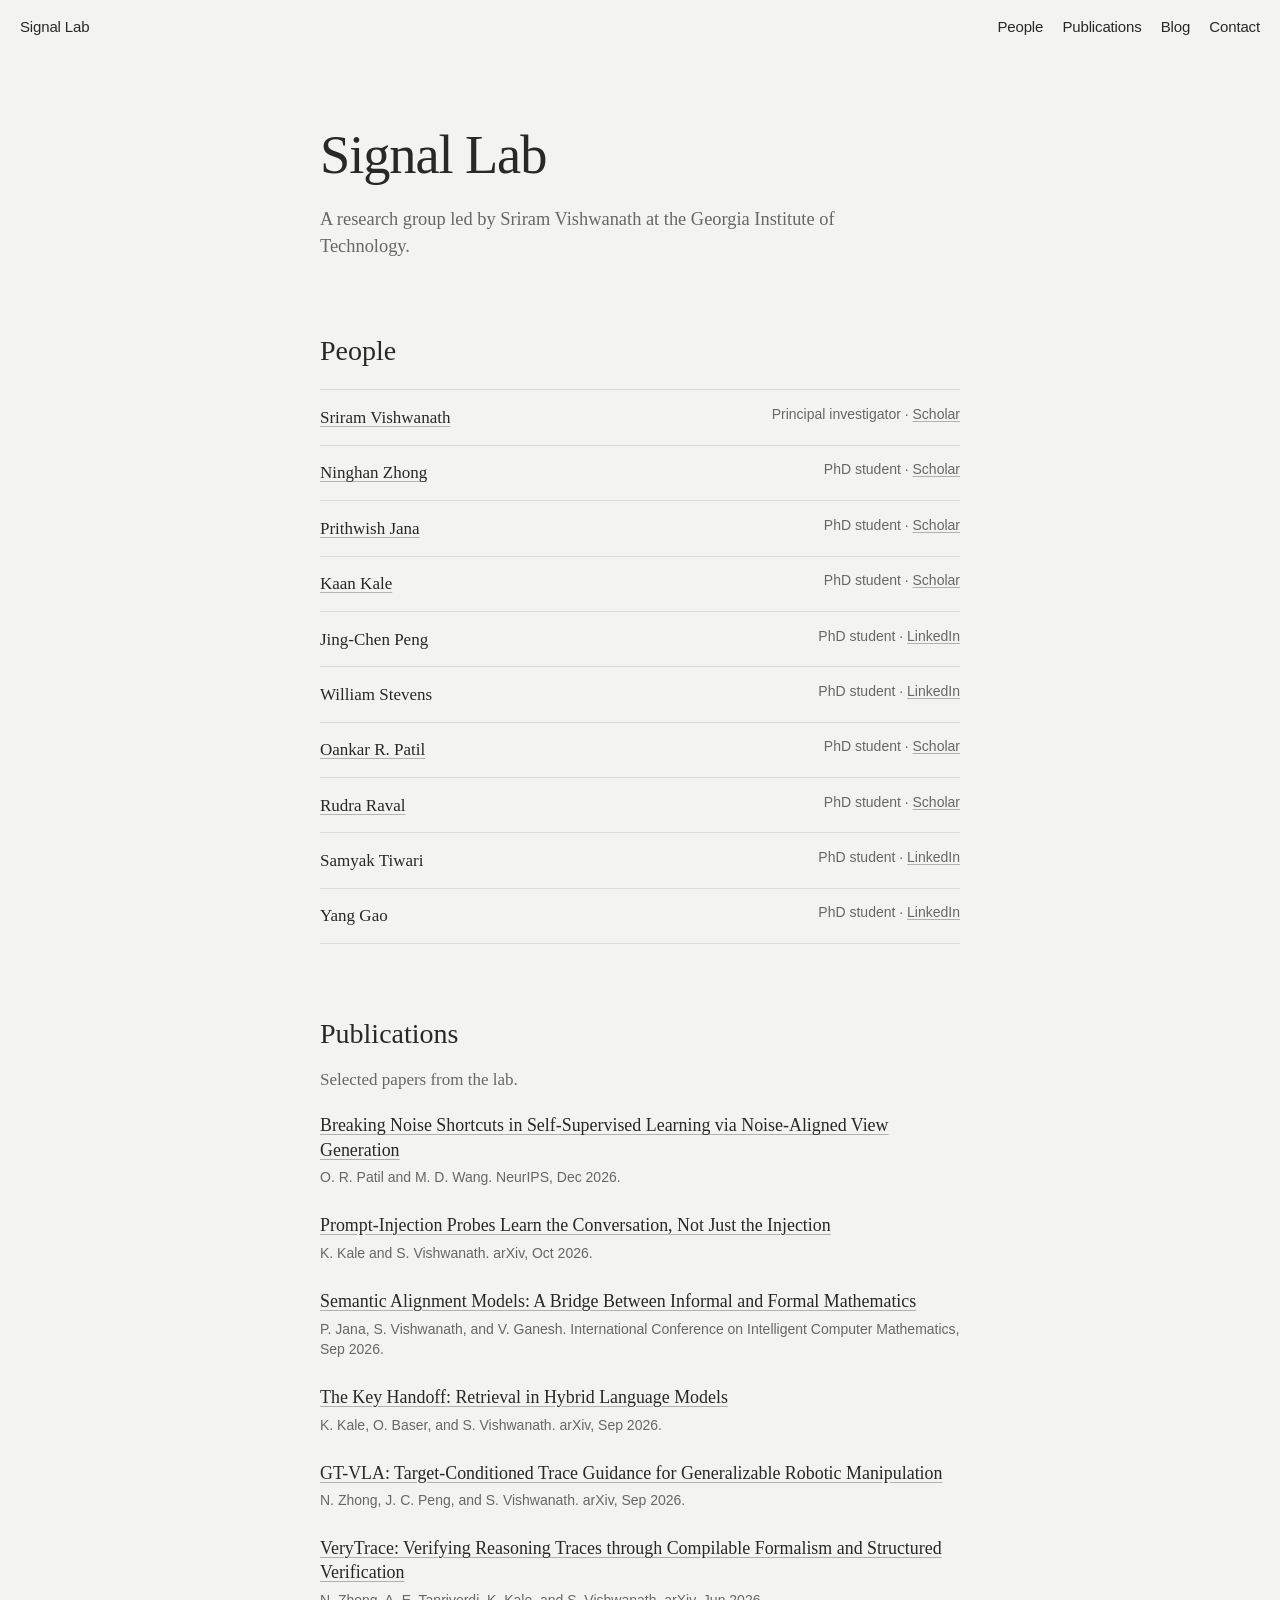
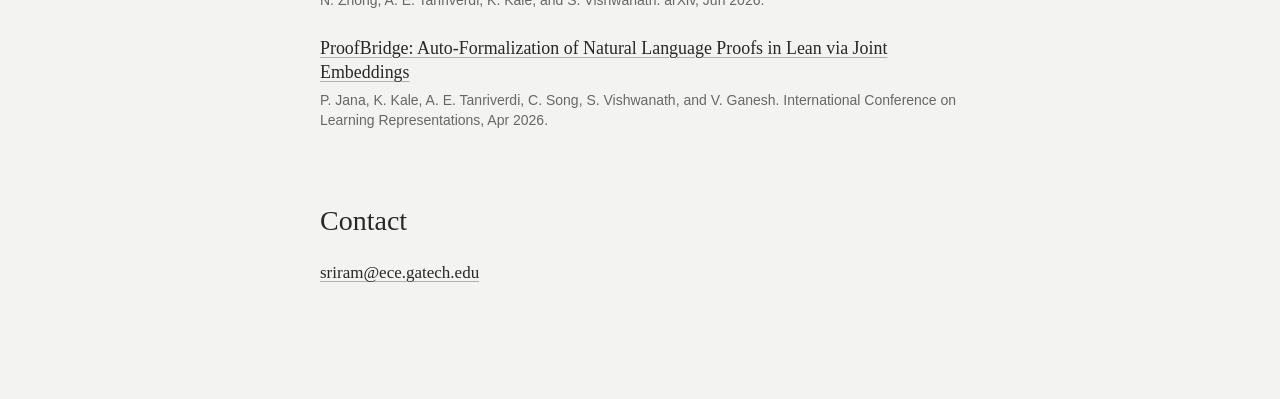
<file: index.html>
<!DOCTYPE html>
<html lang="en">
<head>
  <meta charset="utf-8">
  <meta name="viewport" content="width=device-width, initial-scale=1">
  <title>Signal Lab</title>
  <meta name="description" content="Signal Lab, led by Sriram Vishwanath at Georgia Tech.">
  <link rel="stylesheet" href="styles.css?v=2">
</head>
<body>
  <header>
    <a class="mark" href="#top">Signal Lab</a>
    <nav aria-label="Primary">
      <a href="#people">People</a>
      <a href="#publications">Publications</a>
      <a href="blog/">Blog</a>
      <a href="#contact">Contact</a>
    </nav>
  </header>

  <main id="top">
    <h1>Signal Lab</h1>
    <p class="lede">A research group led by Sriram Vishwanath at the Georgia Institute of Technology.</p>

    <section id="people">
      <h2>People</h2>
      <ul class="people">
        <li>
          <a class="name" href="https://ece.gatech.edu/directory/sriram-vishwanath">Sriram Vishwanath</a>
          <span class="meta">Principal investigator · <a href="https://scholar.google.com/citations?user=SOB-2hQAAAAJ&amp;hl=en">Scholar</a></span>
        </li>
        <li>
          <a class="name" href="https://ivaniz.github.io/">Ninghan Zhong</a>
          <span class="meta">PhD student · <a href="https://scholar.google.com/citations?user=8zyHdjoAAAAJ&amp;hl=en">Scholar</a></span>
        </li>
        <li>
          <a class="name" href="https://jprithwish.github.io/">Prithwish Jana</a>
          <span class="meta">PhD student · <a href="https://scholar.google.com/citations?user=CAd9KDQAAAAJ&amp;hl=en">Scholar</a></span>
        </li>
        <li>
          <a class="name" href="https://kaan-kale.github.io/">Kaan Kale</a>
          <span class="meta">PhD student · <a href="https://scholar.google.com/citations?user=oGQHjioAAAAJ&amp;hl=en">Scholar</a></span>
        </li>
        <li>
          <span class="name">Jing-Chen Peng</span>
          <span class="meta">PhD student · <a href="https://www.linkedin.com/in/jing-chen-peng-711710169/">LinkedIn</a></span>
        </li>
        <li>
          <span class="name">William Stevens</span>
          <span class="meta">PhD student · <a href="https://www.linkedin.com/in/william-h-stevens/">LinkedIn</a></span>
        </li>
        <li>
          <a class="name" href="https://opatil31.github.io/">Oankar R. Patil</a>
          <span class="meta">PhD student · <a href="https://scholar.google.com/citations?user=KTRg3uEAAAAJ&amp;hl=en">Scholar</a></span>
        </li>
        <li>
          <a class="name" href="https://rudraravl.github.io/">Rudra Raval</a>
          <span class="meta">PhD student · <a href="https://scholar.google.com/citations?user=q7WLjHUAAAAJ&amp;hl=en">Scholar</a></span>
        </li>
        <li>
          <span class="name">Samyak Tiwari</span>
          <span class="meta">PhD student · <a href="https://www.linkedin.com/in/tiwari081/">LinkedIn</a></span>
        </li>
        <li>
          <span class="name">Yang Gao</span>
          <span class="meta">PhD student · <a href="https://www.linkedin.com/in/yang-gao-40573a159/">LinkedIn</a></span>
        </li>
      </ul>
    </section>

    <section id="publications">
      <h2>Publications</h2>
      <p class="note">Selected papers from the lab.</p>
      <ul class="papers">
        <li>
          <a href="https://opatil31.github.io/assets/papers/seana-neurips-2026.pdf">Breaking Noise Shortcuts in Self-Supervised Learning via Noise-Aligned View Generation</a>
          <p>O. R. Patil and M. D. Wang. NeurIPS, Dec 2026.</p>
        </li>
        <li>
          <a href="https://arxiv.org/abs/2610.18408">Prompt-Injection Probes Learn the Conversation, Not Just the Injection</a>
          <p>K. Kale and S. Vishwanath. arXiv, Oct 2026.</p>
        </li>
        <li>
          <a href="https://link.springer.com/chapter/10.1007/978-3-032-38214-6_1">Semantic Alignment Models: A Bridge Between Informal and Formal Mathematics</a>
          <p>P. Jana, S. Vishwanath, and V. Ganesh. International Conference on Intelligent Computer Mathematics, Sep 2026.</p>
        </li>
        <li>
          <a href="https://arxiv.org/abs/2609.32942">The Key Handoff: Retrieval in Hybrid Language Models</a>
          <p>K. Kale, O. Baser, and S. Vishwanath. arXiv, Sep 2026.</p>
        </li>
        <li>
          <a href="https://arxiv.org/abs/2609.31904">GT-VLA: Target-Conditioned Trace Guidance for Generalizable Robotic Manipulation</a>
          <p>N. Zhong, J. C. Peng, and S. Vishwanath. arXiv, Sep 2026.</p>
        </li>
        <li>
          <a href="https://arxiv.org/abs/2606.24124">VeryTrace: Verifying Reasoning Traces through Compilable Formalism and Structured Verification</a>
          <p>N. Zhong, A. E. Tanriverdi, K. Kale, and S. Vishwanath. arXiv, Jun 2026.</p>
        </li>
        <li>
          <a href="https://proceedings.iclr.cc/paper_files/paper/2026/hash/16f5b8d916f13534d11c50adf60914e4-Abstract-Conference.html">ProofBridge: Auto-Formalization of Natural Language Proofs in Lean via Joint Embeddings</a>
          <p>P. Jana, K. Kale, A. E. Tanriverdi, C. Song, S. Vishwanath, and V. Ganesh. International Conference on Learning Representations, Apr 2026.</p>
        </li>
      </ul>
    </section>

    <section id="contact">
      <h2>Contact</h2>
      <p><a href="mailto:sriram@ece.gatech.edu">sriram@ece.gatech.edu</a></p>
    </section>
  </main>
</body>
</html>
</file>
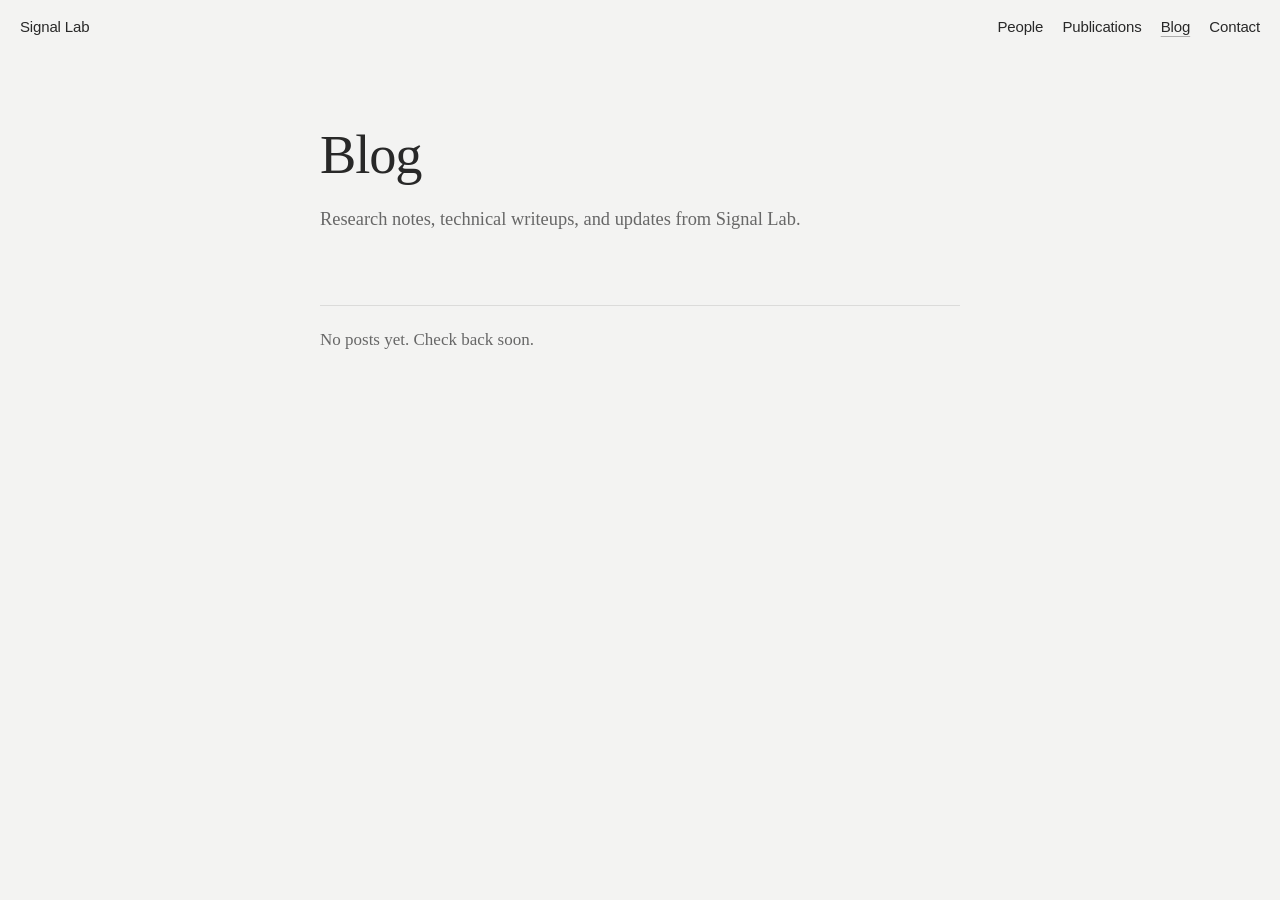
<file: blog/index.html>
<!DOCTYPE html>
<html lang="en">
<head>
  <meta charset="utf-8">
  <meta name="viewport" content="width=device-width, initial-scale=1">
  <title>Blog — Signal Lab</title>
  <meta name="description" content="Research notes and posts from Signal Lab at Georgia Tech.">
  <link rel="stylesheet" href="../styles.css?v=2">
</head>
<body>
  <header>
    <a class="mark" href="../">Signal Lab</a>
    <nav aria-label="Primary">
      <a href="../#people">People</a>
      <a href="../#publications">Publications</a>
      <a class="current" href="./">Blog</a>
      <a href="../#contact">Contact</a>
    </nav>
  </header>

  <main>
    <h1>Blog</h1>
    <p class="lede">Research notes, technical writeups, and updates from Signal Lab.</p>

    <section aria-label="Posts">
      <!-- Add posts as list items below, linking to subfolders like post-slug/index.html:
      <ul class="posts">
        <li>
          <a href="post-slug/">Post title</a>
          <p class="meta">Month DD, YYYY · Author Name</p>
        </li>
      </ul>
      -->
      <p class="empty">No posts yet. Check back soon.</p>
    </section>
  </main>
</body>
</html>
</file>
<file: styles.css>
:root {
  --bg: #f3f3f2;
  --ink: #282828;
  --muted: #676767;
  --faint: #969696;
  --max: 40rem;
}

* { box-sizing: border-box; }

html { scroll-behavior: smooth; }

body {
  margin: 0;
  min-height: 100vh;
  background: var(--bg);
  color: var(--ink);
  font-family: "Iowan Old Style", "Palatino Linotype", Palatino, Georgia, serif;
  font-size: 17px;
  line-height: 1.6;
}

header {
  position: sticky;
  top: 0;
  z-index: 2;
  display: flex;
  align-items: center;
  justify-content: space-between;
  height: 54px;
  padding: 0 1.25rem;
  background: var(--bg);
}

.mark,
nav a {
  font-family: -apple-system, BlinkMacSystemFont, "Segoe UI", sans-serif;
  font-size: 15px;
  font-weight: 400;
  letter-spacing: -0.01em;
  color: var(--ink);
  text-decoration: none;
}

nav {
  display: flex;
  gap: 1.2rem;
}

nav a:hover { color: var(--muted); }

nav a.current {
  text-decoration: underline;
  text-decoration-color: color-mix(in srgb, var(--faint) 75%, transparent);
  text-underline-offset: 0.25em;
}

main {
  width: min(var(--max), calc(100% - 2.5rem));
  margin: 0 auto;
  padding: 4.5rem 0 6rem;
}

h1 {
  margin: 0;
  font-size: clamp(2.4rem, 6vw, 3.4rem);
  font-weight: 400;
  letter-spacing: -0.02em;
  line-height: 1.1;
}

.lede {
  margin: 1.25rem 0 0;
  max-width: 36rem;
  color: var(--muted);
  font-size: 1.15rem;
  line-height: 1.5;
}

section { margin-top: 4.5rem; }

h2 {
  margin: 0 0 1.25rem;
  font-size: 1.75rem;
  font-weight: 400;
  line-height: 1.3;
}

.note {
  margin: -0.4rem 0 1.25rem;
  color: var(--muted);
}

.people,
.papers {
  list-style: none;
  margin: 0;
  padding: 0;
}

.people li {
  display: flex;
  justify-content: space-between;
  gap: 1.5rem;
  padding: 0.85rem 0;
  border-top: 1px solid color-mix(in srgb, var(--ink) 12%, var(--bg));
}

.people li:last-child {
  border-bottom: 1px solid color-mix(in srgb, var(--ink) 12%, var(--bg));
}

.people .name {
  color: var(--ink);
  text-decoration: none;
}

.people a.name {
  text-decoration: underline;
  text-decoration-color: color-mix(in srgb, var(--faint) 65%, transparent);
  text-underline-offset: 0.18em;
}

.people a.name:hover { color: var(--muted); }

.people .meta a {
  color: inherit;
  text-decoration: underline;
  text-decoration-color: color-mix(in srgb, var(--faint) 70%, transparent);
  text-underline-offset: 0.16em;
}

.people .meta a:hover { color: var(--ink); }

.people .meta,
.papers p {
  color: var(--muted);
  font-family: -apple-system, BlinkMacSystemFont, "Segoe UI", sans-serif;
  font-size: 14px;
  line-height: 1.45;
}

.papers li { margin: 0 0 1.6rem; }

.papers a,
.papers .title {
  display: block;
  color: var(--ink);
  font-size: 1.12rem;
  line-height: 1.35;
  text-decoration: underline;
  text-decoration-color: color-mix(in srgb, var(--faint) 70%, transparent);
  text-underline-offset: 0.16em;
}

.papers .title { text-decoration: none; }

.papers a:hover { color: var(--muted); }

.papers p { margin: 0.35rem 0 0; }

.posts {
  list-style: none;
  margin: 0;
  padding: 0;
}

.posts li {
  padding: 1.15rem 0;
  border-top: 1px solid color-mix(in srgb, var(--ink) 12%, var(--bg));
}

.posts li:last-child {
  border-bottom: 1px solid color-mix(in srgb, var(--ink) 12%, var(--bg));
}

.posts a {
  display: block;
  color: var(--ink);
  font-size: 1.18rem;
  line-height: 1.35;
  text-decoration: underline;
  text-decoration-color: color-mix(in srgb, var(--faint) 70%, transparent);
  text-underline-offset: 0.16em;
}

.posts a:hover { color: var(--muted); }

.posts .meta {
  margin: 0.35rem 0 0;
  color: var(--muted);
  font-family: -apple-system, BlinkMacSystemFont, "Segoe UI", sans-serif;
  font-size: 14px;
}

.empty {
  padding: 1.25rem 0;
  border-top: 1px solid color-mix(in srgb, var(--ink) 12%, var(--bg));
  color: var(--muted);
}

#contact a {
  color: var(--ink);
  text-decoration: underline;
  text-decoration-color: color-mix(in srgb, var(--faint) 70%, transparent);
  text-underline-offset: 0.16em;
}

#contact a:hover { color: var(--muted); }

@media (max-width: 640px) {
  .people li { flex-direction: column; gap: 0.15rem; }
  nav { gap: 0.85rem; }
}
</file>
